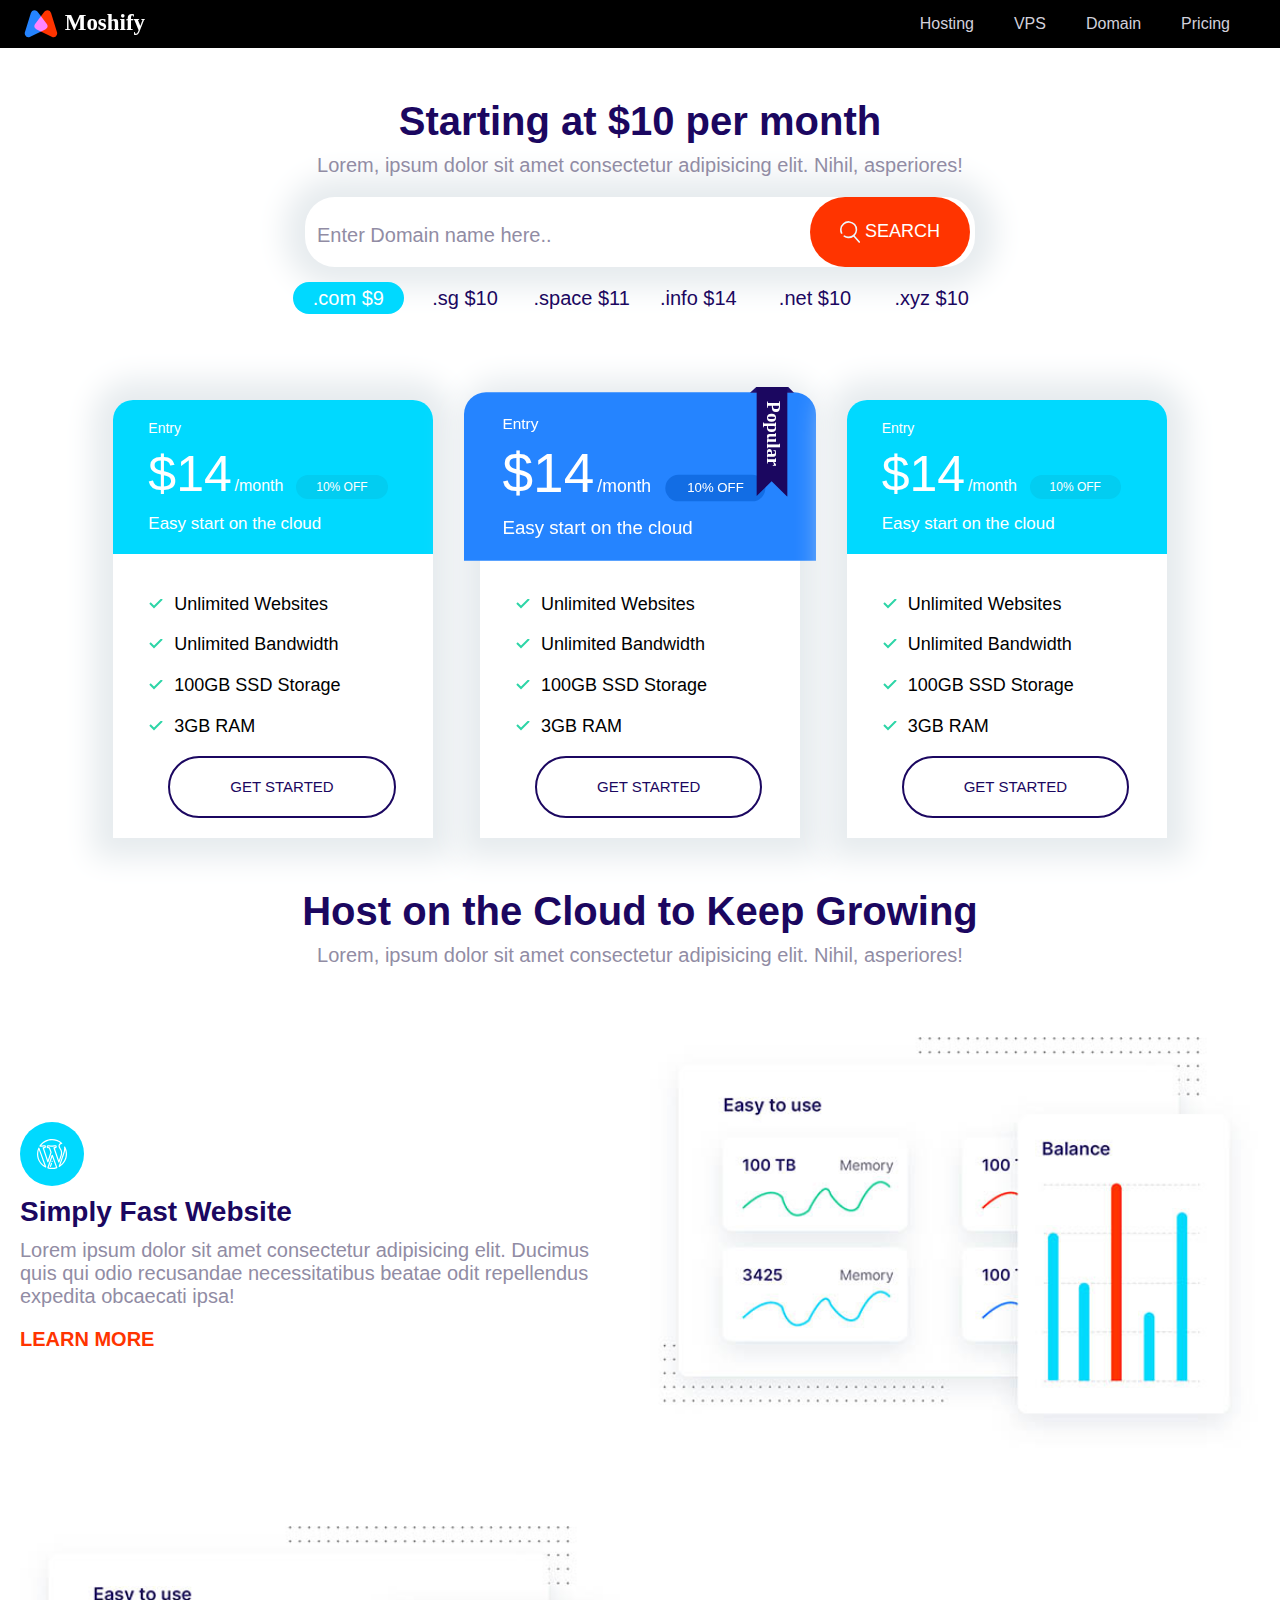
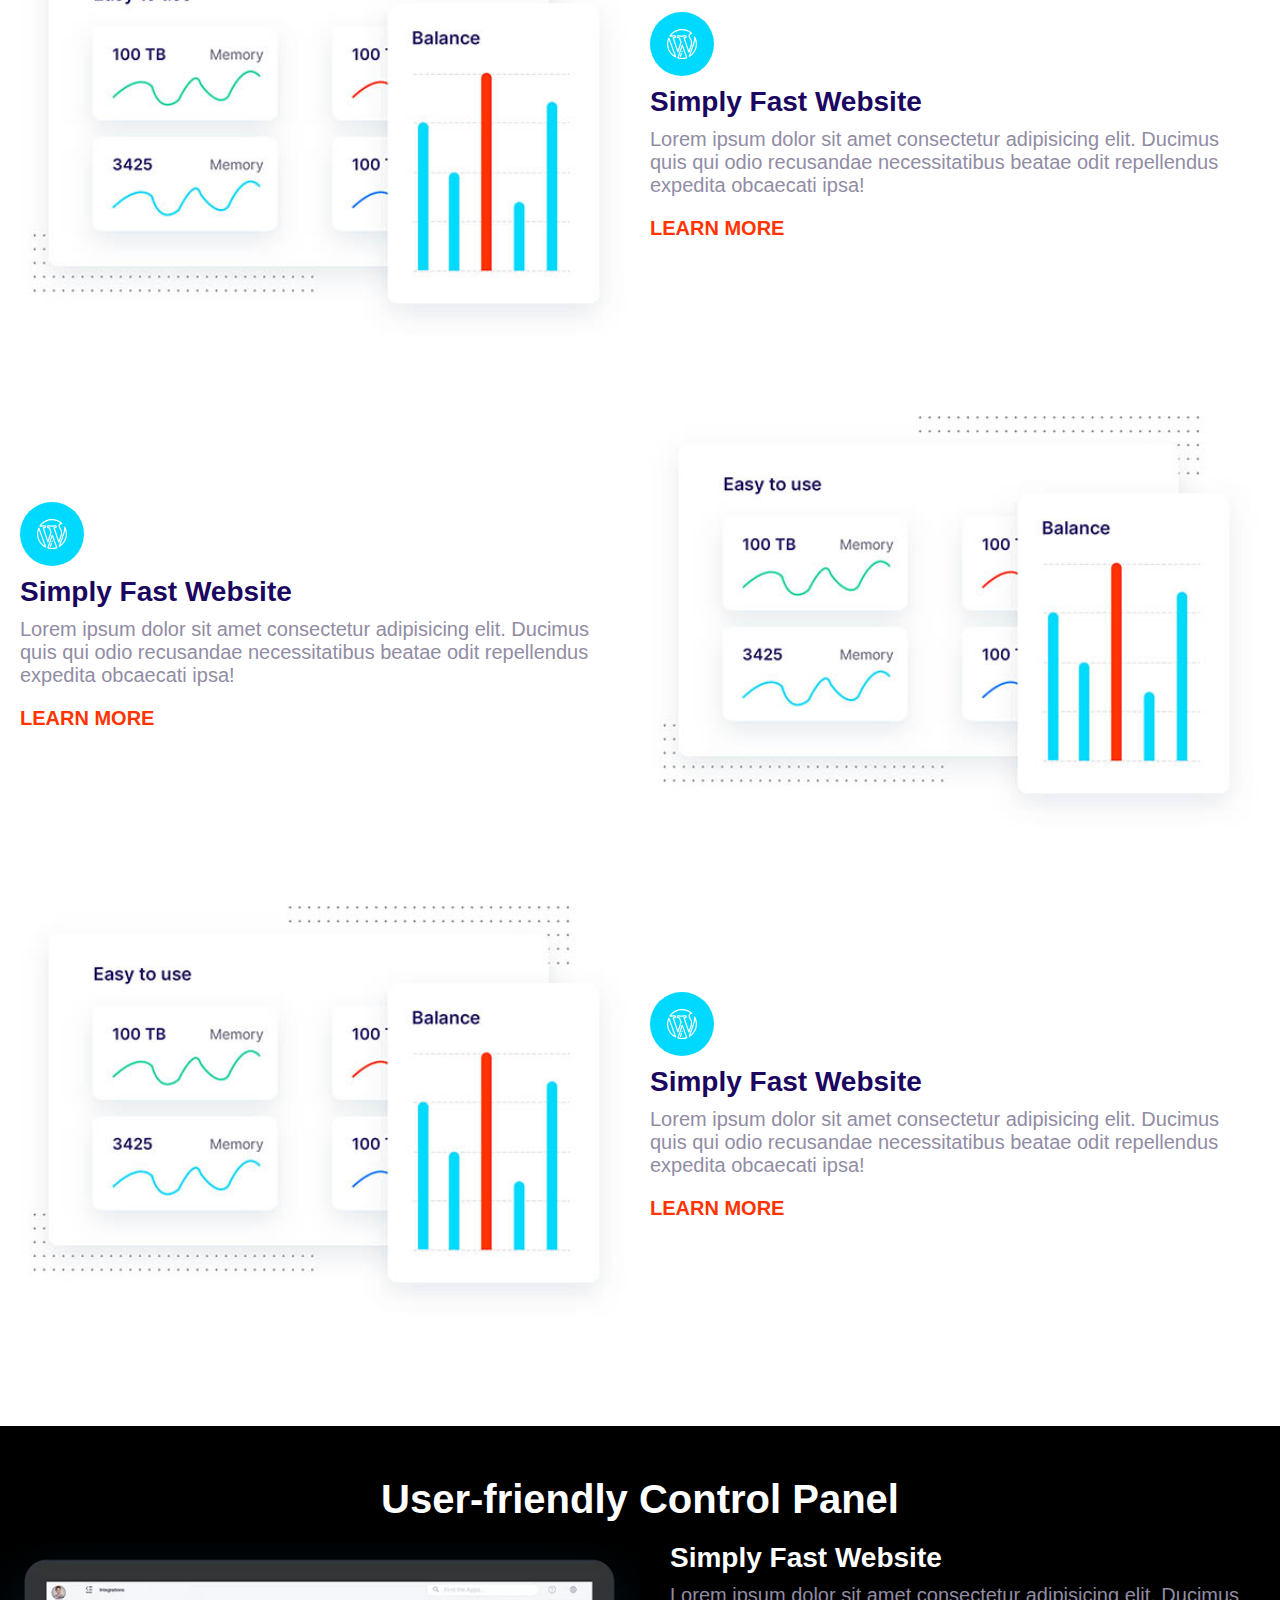
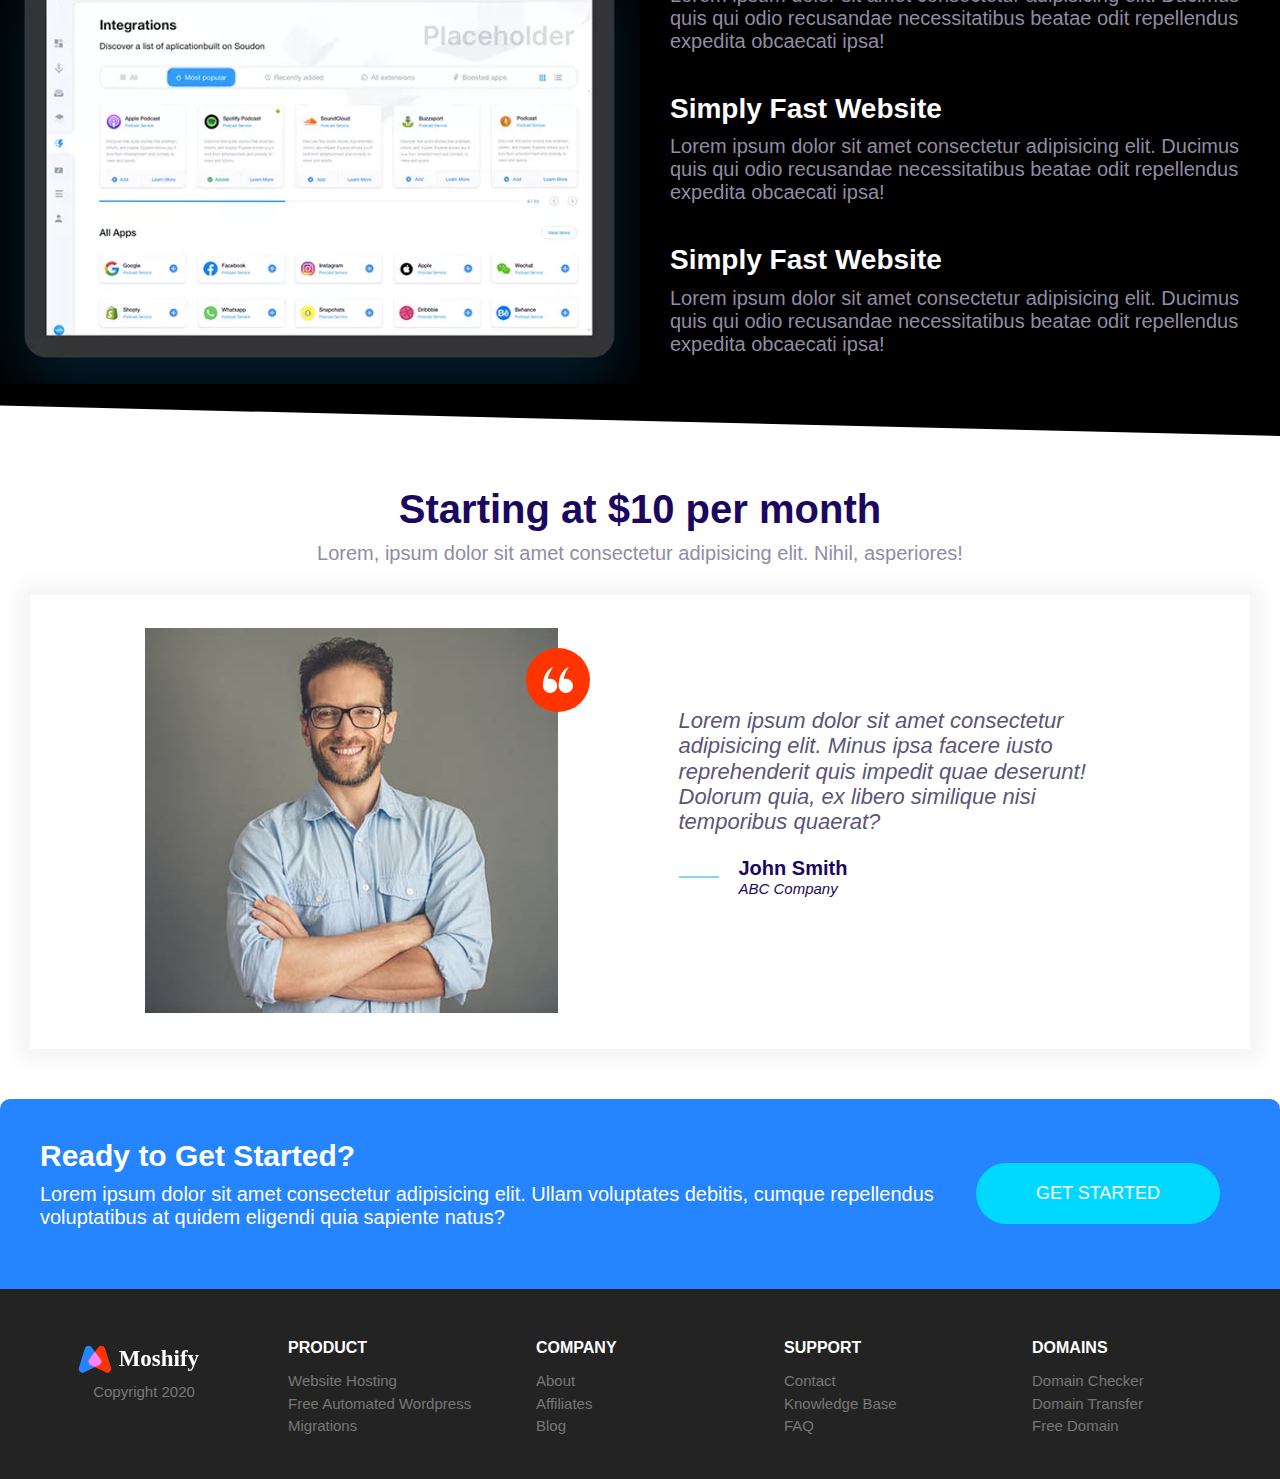
<file: index.html>
<!DOCTYPE html>
<html lang="en">
  <head>
    <meta charset="UTF-8" />
    <meta http-equiv="X-UA-Compatible" content="IE=edge" />
    <meta name="viewport" content="width=device-width, initial-scale=1.0" />
    <title>Document</title>
    <link rel="stylesheet" href="./css/styles.css" />
    <link
      rel="stylesheet"
      href="https://cdnjs.cloudflare.com/ajax/libs/font-awesome/6.2.0/css/all.min.css"
      integrity="sha512-xh6O/CkQoPOWDdYTDqeRdPCVd1SpvCA9XXcUnZS2FmJNp1coAFzvtCN9BmamE+4aHK8yyUHUSCcJHgXloTyT2A=="
      crossorigin="anonymous"
      referrerpolicy="no-referrer"
    />
  </head>
  <body>
    <section id="nav">
      <nav class="nav collapsible">
        <div class="logo">
          <a href=""><img src="./images/logo.svg" alt="" /></a>
          <svg class="icon icon-white">
            <use href="./images/sprite.svg#menu"></use>
          </svg>
        </div>
        <ul class="nav-list">
          <li class="nav-item">Hosting</li>
          <li class="nav-item">VPS</li>
          <li class="nav-item">Domain</li>
          <li class="nav-item">Pricing</li>
        </ul>
        <ul class="nav-list-flex">
          <li class="nav-item">Hosting</li>
          <li class="nav-item">VPS</li>
          <li class="nav-item">Domain</li>
          <li class="nav-item">Pricing</li>
        </ul>
      </nav>
    </section>
    <!-- <section id="hero">
      <div class="hero">
        <div class="hero-left">
          <h1>Cloud Hosting for Pros</h1>
          <p>Deploy your websites in less than 60 seconds</p>
          <button class="btn btn--orange btn--streched">Get Started</button>
        </div>
        <div class="hero-right">
          <img src="./images/banner.webp" alt="" />
        </div>
      </div>
    </section> -->
    <section id="domain">
      <div class="title-subtitle">
        <h2 class="title">Starting at $10 per month</h2>
        <p class="subtitle">
          Lorem, ipsum dolor sit amet consectetur adipisicing elit. Nihil,
          asperiores!
        </p>
      </div>
      <div class="input-group">
        <input
          class="input"
          type="text"
          placeholder="Enter Domain name here.."
        />
        <button class="btn btn--orange">
          <svg class="icon icon-white">
            <use href="./images/sprite.svg#search"></use>
          </svg>
          search
        </button>
      </div>
      <ul class="list">
        <li class="domain-item"><span class="badge badge--sky">.com $9</span></li>
        <li class="domain-item">.sg $10</li>
        <li class="domain-item">.space $11</li>
        <li class="domain-item">.info $14</li>
        <li class="domain-item">.net $10</li>
        <li class="domain-item">.xyz $10</li>
      </ul>
    </section>
    <section id="price-plan">
      <div class="price-card">
        <div class="price-card__header color--sky">
          <h3>Entry</h3>
          <span class="price">$14</span>
          <span class="month">/month</span>
          <span class="badge color--deep-sky">10% OFF</span>
          <h4>Easy start on the cloud</h4>
        </div>
        <div class="price-card__footer">
          <ul class="list">
            <li class="list-item">Unlimited Websites</li>
            <li class="list-item">Unlimited Bandwidth</li>
            <li class="list-item">100GB SSD Storage</li>
            <li class="list-item">3GB RAM</li>
          </ul>
          <button class="btn btn--outline btn--streched">Get Started</button>
        </div>
      </div>
      <div class="price-card">
        <div class="price-card__header popular-badge color--blue">
          <h3>Entry</h3>
          <span class="price">$14</span>
          <span class="month">/month</span>
          <span class="badge color--deep-blue">10% OFF</span>
          <h4>Easy start on the cloud</h4>
        </div>
        <div class="price-card__footer">
          <ul class="list">
            <li class="list-item">Unlimited Websites</li>
            <li class="list-item">Unlimited Bandwidth</li>
            <li class="list-item">100GB SSD Storage</li>
            <li class="list-item">3GB RAM</li>
          </ul>
          <button class="btn btn--outline btn--streched">Get Started</button>
        </div>
      </div>
      <div class="price-card">
        <div class="price-card__header color--sky">
          <h3>Entry</h3>
          <span class="price">$14</span>
          <span class="month">/month</span>
          <span class="badge color--deep-sky">10% OFF</span>
          <h4>Easy start on the cloud</h4>
        </div>
        <div class="price-card__footer">
          <ul class="list">
            <li class="list-item">Unlimited Websites</li>
            <li class="list-item">Unlimited Bandwidth</li>
            <li class="list-item">100GB SSD Storage</li>
            <li class="list-item">3GB RAM</li>
          </ul>
          <button class="btn btn--outline btn--streched">Get Started</button>
        </div>
      </div>
    </section>
    <section id="benefits">
      <div class="title-subtitle">
        <h2 class="title">Host on the Cloud to Keep Growing</h2>
        <p class="subtitle">
          Lorem, ipsum dolor sit amet consectetur adipisicing elit. Nihil,
          asperiores!
        </p>
      </div>
      <div class="whole-media">
        <div class="media">
          <span class="icon-container icon--sky">
            <svg class="icon icon-white">
              <use href="./images/sprite.svg#wordpress"></use>
            </svg>
          </span>
          <h3>Simply Fast Website</h3>
          <p>
            Lorem ipsum dolor sit amet consectetur adipisicing elit. Ducimus
            quis qui odio recusandae necessitatibus beatae odit repellendus
            expedita obcaecati ipsa!
          </p>
          <a href="#" class="arrow-link"
            >learn more
            <i class="fa-solid fa-arrow-right"></i>
          </a>
        </div>
        <div class="media-image">
          <img src="./images/easy.jpg" alt="" />
        </div>
      </div>
      <div class="whole-media">
        <div class="media">
          <span class="icon-container icon--sky">
            <svg class="icon icon-white">
              <use href="./images/sprite.svg#wordpress"></use>
            </svg>
          </span>
          <h3>Simply Fast Website</h3>
          <p>
            Lorem ipsum dolor sit amet consectetur adipisicing elit. Ducimus
            quis qui odio recusandae necessitatibus beatae odit repellendus
            expedita obcaecati ipsa!
          </p>
          <a href="#" class="arrow-link"
            >learn more
            <i class="fa-solid fa-arrow-right"></i>
          </a>
        </div>
        <div class="media-image reverse">
          <img src="./images/easy.jpg" alt="" />
        </div>
      </div>
      <div class="whole-media">
        <div class="media">
          <span class="icon-container icon--sky">
            <svg class="icon icon-white">
              <use href="./images/sprite.svg#wordpress"></use>
            </svg>
          </span>
          <h3>Simply Fast Website</h3>
          <p>
            Lorem ipsum dolor sit amet consectetur adipisicing elit. Ducimus
            quis qui odio recusandae necessitatibus beatae odit repellendus
            expedita obcaecati ipsa!
          </p>
          <a href="#" class="arrow-link"
            >learn more
            <i class="fa-solid fa-arrow-right"></i>
          </a>
        </div>
        <div class="media-image">
          <img src="./images/easy.jpg" alt="" />
        </div>
      </div>
      <div class="whole-media">
        <div class="media">
          <span class="icon-container icon--sky">
            <svg class="icon icon-white">
              <use href="./images/sprite.svg#wordpress"></use>
            </svg>
          </span>
          <h3>Simply Fast Website</h3>
          <p>
            Lorem ipsum dolor sit amet consectetur adipisicing elit. Ducimus
            quis qui odio recusandae necessitatibus beatae odit repellendus
            expedita obcaecati ipsa!
          </p>
          <a href="#" class="arrow-link"
            >learn more
            <i class="fa-solid fa-arrow-right"></i>
          </a>
        </div>
        <div class="media-image reverse">
          <img src="./images/easy.jpg" alt="" />
        </div>
      </div>
    </section>
    <section id="features">
      <div class="features">
        <div class="title-subtitle">
          <h2 class="title">User-friendly Control Panel</h2>
        </div>
        <div class="grid">
          <div class="feature-image">
            <img src="./images/ipad.webp" alt="" />
          </div>
          <div class="medias">
            <div class="media">
              <h3>Simply Fast Website</h3>
              <p>
                Lorem ipsum dolor sit amet consectetur adipisicing elit. Ducimus
                quis qui odio recusandae necessitatibus beatae odit repellendus
                expedita obcaecati ipsa!
              </p>
            </div>
            <div class="media">
              <h3>Simply Fast Website</h3>
              <p>
                Lorem ipsum dolor sit amet consectetur adipisicing elit. Ducimus
                quis qui odio recusandae necessitatibus beatae odit repellendus
                expedita obcaecati ipsa!
              </p>
            </div>
            <div class="media">
              <h3>Simply Fast Website</h3>
              <p>
                Lorem ipsum dolor sit amet consectetur adipisicing elit. Ducimus
                quis qui odio recusandae necessitatibus beatae odit repellendus
                expedita obcaecati ipsa!
              </p>
            </div>
          </div>
        </div>
      </div>
    </section>
    <section id="testimonial">
      <div class="title-subtitle">
        <h2 class="title">Starting at $10 per month</h2>
        <p class="subtitle">
          Lorem, ipsum dolor sit amet consectetur adipisicing elit. Nihil,
          asperiores!
        </p>
      </div>
      <div class="testimonial">
        <div class="img">
          <img src="./images/testimonial.jpg" alt="" srcset="" />
          <span class="icon-container icon--orange relative">
            <svg class="icon icon-white">
              <use href="./images/sprite.svg#quotes"></use>
            </svg>
          </span>
        </div>
        <div class="quote">
          <p>
            Lorem ipsum dolor sit amet consectetur adipisicing elit. Minus ipsa
            facere iusto reprehenderit quis impedit quae deserunt! Dolorum quia,
            ex libero similique nisi temporibus quaerat?
          </p>
          <div class="quote-info">
            <svg class="icon fill-sky">
              <use href="./images/sprite.svg#line"></use>
            </svg>
            <div class="name-designation">
              <h3>John Smith</h3>
              <p>ABC Company</p>
            </div>
          </div>
        </div>
      </div>
    </section>
    <section id="callout">
      <div class="callout">
        <div class="callout__title-subtitle">
          <h2>Ready to Get Started?</h2>
          <p>
            Lorem ipsum dolor sit amet consectetur adipisicing elit. Ullam
            voluptates debitis, cumque repellendus voluptatibus at quidem
            eligendi quia sapiente natus?
          </p>
        </div>
        <div class="callout-btn">
          <button class="btn btn--streched color--sky">Get Started</button>
        </div>
      </div>
    </section>
    <section id="footer">
      <footer class="footer">
        <div class="footer__item collapsible collapsible--expanded">
          <h3>Product</h3>
          <ul class="items">
            <li class="item">Website Hosting</li>
            <li class="item">Free Automated Wordpress</li>
            <li class="item">Migrations</li>
          </ul>
        </div>
        <div class="footer__item collapsible">
          <h3>Company</h3>
          <ul class="items">
            <li class="item">About</li>
            <li class="item">Affiliates</li>
            <li class="item">Blog</li>
          </ul>
        </div>
        <div class="footer__item collapsible">
          <h3>Support</h3>
          <ul class="items">
            <li class="item">Contact</li>
            <li class="item">Knowledge Base</li>
            <li class="item">FAQ</li>
          </ul>
        </div>
        <div class="footer__item collapsible">
          <h3>Domains</h3>
          <ul class="items">
            <li class="item">Domain Checker</li>
            <li class="item">Domain Transfer</li>
            <li class="item">Free Domain</li>
          </ul>
        </div>
        <div class="footer__image">
          <img src="./images/logo.svg" alt="" />
          <p>Copyright 2020</p>
        </div>
      </footer>
    </section>
    <script src="./js/main.js"></script>
  </body>
</html>
</file>
<file: css/styles.css>
/* #region setup */

@import "./normalize.css";

:root {
  --color-font: #1b0760;
  --color-orange: #ff3400;
  --color-blue: #2584ff;
  --color-sky: #00d9ff;
}

*,
*::after,
*::before {
  box-sizing: border-box;
}

html {
  font-size: 62.5%;
  font-family: Arial, Helvetica, sans-serif;
}

h1 {
  font-size: 8rem;
  color: #fff;
  margin: 0;
}

h2 {
  font-size: 4rem;
  color: var(--color-font);
  margin: 0;
}

h3 {
  font-size: 2.4rem;
  color: var(--color-font);
  margin: 0;
}

h4 {
  font-size: 1.6rem;
  color: #fff;
  margin: 0;
}

p {
  font-size: 1.8rem;
  margin: 0;
}

@media screen and (min-width: 768px) {
  h1 {
    font-size: 6rem;
  }

  h2 {
    font-size: 4rem;
  }

  h3 {
    font-size: 2.8rem;
  }

  h4 {
    font-size: 2.5rem;
  }

  p {
    font-size: 2rem;
  }
}

/* #endregion */

/* #region button */

.btn {
  font-size: 1.8rem;
  border: 0;
  border-radius: 4rem;
  text-transform: uppercase;
  padding: 2rem 3rem;
  color: #fff;
  font-weight: 500;
}

.btn--orange {
  background-color: var(--color-orange);
}

.btn--sky {
  background-color: var(--color-sky);
}

.btn--streched {
  margin: 0 2rem;
  padding: 2rem 6rem;
  white-space: nowrap;
}

.btn--outline {
  border: 2px solid var(--color-font);
  color: var(--color-font);
  background-color: #fff;
}

/* #endregion */

/* #region arrow link */

.arrow-link {
  color: var(--color-orange);
  font-size: 2rem;
  font-weight: 600;
  text-decoration: none;
  text-transform: uppercase;
}

.arrow-link:hover i {
  margin-left: 1rem;
}

/* #endregion */

/* #region icon */

.icon-container {
  display: flex;
  height: 64px;
  width: 64px;
  border-radius: 60%;
  justify-content: center;
  align-items: center;
}

.icon--orange {
  background-color: var(--color-orange);
}

.icon--sky {
  background-color: var(--color-sky);
}

.icon {
  height: 30px;
  width: 30px;
}

.icon-white {
  fill: #fff;
}

.fill-sky {
  fill: var(--color-sky);
}

/* #endregion */

/* #region title-subtitle */

.title-subtitle {
  text-align: center;
}

.title {
  color: var(--color-font);
}

.subtitle {
  margin-top: 1rem;
  color: #918ca4;
}

/* #endregion */

/* #region input-group */

.input-group {
  /* border: 0.5px solid rgb(145, 140, 164); */
  display: flex;
  border-radius: 3rem;
  max-width: 670px;
  margin: 0 auto;
  box-shadow: rgb(230, 235, 238) 0 0 30px 20px;
}

.input-group .input {
  flex-grow: 1;
  margin-left: 1rem;
  border-radius: 3rem;
  border: 0;
  font-size: 3rem;
  width: 0;
  outline: 0;
}

.input-group .input::placeholder {
  font-size: 2rem;
  color: rgb(145, 140, 164);
}

.input-group .btn {
  margin: 0 0.5rem;
}

.btn .icon {
  vertical-align: middle;
  width: 2rem;
}

/* #endregion */

/* #region badge */

.badge {
  font-size: 2rem;
  padding: 0.5rem 2rem;
  border-radius: 3rem;
  white-space: nowrap;
}

.badge--sky {
  background-color: var(--color-sky);
  color: #fff;
}

/* #endregion */

/* #region list */

.list {
  list-style: none;
  font-size: 2rem;
}

.list-item {
  margin-bottom: 2rem;
}

.list-item::before {
  content: url("../images/tick.svg");
  margin-right: 1rem;
}

/* #endregion */

/* #region media */

.media h3 {
  margin: 1rem 0;
  color: var(--color-font);
}

.media p {
  margin-bottom: 2rem;
  color: #918ca4;
}

/* #endregion */

/* #region testimonial */

.testimonial {
  padding: 3.3rem;
  display: grid;
  gap: 2rem;
  margin: 1rem;
  box-shadow: rgb(243, 243, 243) 0 0 20px 10px;
}

.img {
  position: relative;
  max-width: 600px;
  margin: 0 auto;
}

.testimonial img {
  width: 100%;
}

.relative {
  position: absolute;
  right: -32px;
  top: 2rem;
}

.quote {
  max-width: 500px;
  margin: 0 auto;
}

.quote p {
  font-size: 2.2rem;
  color: #5c5577;
  font-style: italic;
  margin-bottom: 2.2rem;
}

.quote-info {
  display: flex;
}

.quote-info .icon {
  height: 4rem;
  width: 4rem;
}

.name-designation {
  margin-left: 2rem;
}

.name-designation h3 {
  font-size: 2rem;
  color: var(--color-font);
}

.name-designation p {
  font-size: 1.5rem;
  color: var(--color-font);
}

@media screen and (min-width: 768px) {
  .testimonial {
    grid-template-columns: 1fr 1fr;
    gap: 0;
  }

  .quote {
    padding: 8rem 0;
    padding-right: 4rem;
  }
}

/* #endregion */

/* #region price-card */

.price-card {
  max-width: 350px;
  margin: 0 auto;
  margin-top: 2rem;
  border-radius: 20px 20px 0 0;
  box-shadow: rgb(230, 235, 238) 0 0 30px 20px;
  position: relative;
}

.price-card .popular-badge {
  transform: scale(1.1);
}

.price-card:hover {
  transform: scale(1.05);
}

.price-card .popular-badge:hover {
  transform: scale(1.15);
}

.price-card__header {
  border-radius: 20px 20px 0 0;
  color: #fff;
  padding: 2rem 3.5rem;
}

.popular-badge::before {
  content: url(../images/popular.svg);
  width: 4rem;
  position: absolute;
  top: -0.5rem;
  right: 2rem;
}

.color--sky {
  background-color: var(--color-sky);
}

.color--blue {
  background-color: var(--color-blue);
}

.price-card__header h3 {
  color: #fff;
  font-size: 2.4rem;
  font-weight: 400;
  margin-bottom: 1rem;
}

.price-card__header .price {
  font-size: 5rem;
}

.price-card__header .month {
  font-size: 2rem;
  margin-right: 1rem;
}

.price-card__header .badge {
  font-size: 1.6rem;
}

.color--deep-sky {
  background-color: #02cdf1;
}

.color--deep-blue {
  background-color: #126de4;
}

.price-card__header h4 {
  font-size: 2rem;
  font-weight: 300;
  margin-top: 1rem;
}

.price-card__footer {
  padding: 2rem 3.5rem;
}

.price-card .list {
  padding-left: 0;
}

/* #endregion */

/* #region callout */

.callout {
  background-color: var(--color-blue);
  color: #fff;
  border-radius: 10px 10px 0 0;
  padding: 4rem;
  text-align: center;
}

.callout__title-subtitle h2 {
  color: #fff;
  font-size: 3rem;
  margin-bottom: 1rem;
}

.callout__title-subtitle p {
  color: #fff;
  font-size: 2rem;
  margin-bottom: 2rem;
}

.callout-btn {
  align-self: center;
}

@media screen and (min-width: 768px) {
  .callout {
    display: flex;
    text-align: left;
  }
}

/* #endregion */

/* #region hero */

.hero {
  background-color: #000;
  padding: 5rem 2rem 9rem 2rem;
  clip-path: polygon(0% 0%, 100% 0%, 100% 91%, 0% 100%);
}

.hero-left {
  text-align: center;
}

.hero-left h1 {
  font-size: 6rem;
  margin-bottom: 1rem;
}

.hero-left p {
  color: #b9c3cf;
  margin: 2rem 0 4rem 0;
}

.hero-right img {
  width: 100%;
}

@media screen and (min-width: 768px) {
  .hero {
    display: flex;
  }

  .hero-left {
    display: flex;
    flex-direction: column;
    text-align: left;
    justify-content: center;
  }

  .hero-left .btn {
    max-width: 25rem;
  }
}

/* #endregion */

/* #region nav */

.nav {
  background-color: #000;
  padding: 1rem;
}
.logo img {
  height: 100%;
}
.nav-list-flex {
  display: none;
}

.nav .logo {
  display: flex;
  justify-content: space-between;
  padding-right: 1rem;
}

.logo img {
  width: 100%;
  max-width: 160px;
}

.logo .icon {
  align-self: center;
}

.nav .nav-list {
  color: #d2d0db;
  list-style: none;
  margin: 0;
  padding-left: 2rem;
  max-height: 0;
  opacity: 0;
  overflow: hidden;
  transition: all 1s;
}

.nav-item {
  font-size: 2rem;
  padding: 0.5rem 0;
  border-bottom: 1px solid #918ca4;
}

.nav-item:last-child {
  border: 0;
}

.collapsible--expanded .icon {
  transform: rotate(90deg);
  transition: transform 1s;
}

.collapsible--expanded .nav-list {
  max-height: 100vh;
  opacity: 1;
}

@media screen and (min-width: 768px) {
  .nav .icon {
    display: none;
  }

  .nav-list {
    display: none;
  }

  .nav {
    display: flex;
    justify-content: space-between;
    padding: 0 3rem 0 1rem;
  }

  .nav-list-flex {
    display: flex;
    color: #d2d0db;
    list-style: none;
  }

  .nav-list-flex .nav-item {
    font-size: 1.6rem;
    border: 0;
    margin: 0 2rem;
  }
}

/* #endregion */

/* #region footer */

.footer {
  background-color: #232323;
  padding: 3rem 2rem;
}

.footer__item {
  padding: 2rem;
  padding-bottom: 0;
  border-bottom: 1px solid #777777;
}

.footer h3 {
  color: #fff;
  text-transform: uppercase;
}

.footer .items {
  color: #777777;
  list-style: none;
  padding: 1rem 0;
  font-size: 2rem;
}

.footer .item {
  margin: 0.5rem 0;
}

.footer .collapsible .items {
  max-height: 0;
  overflow: hidden;
  margin: 0;
  opacity: 0;
  transition: all 1s;
}

.footer .collapsible--expanded .items {
  max-height: 100vh;
  overflow: block;
  margin: 0;
  opacity: 1;
}

.footer__image {
  text-align: center;
  color: #777777;
  max-width: 300px;
  margin: 2rem auto;
}

@media screen and (min-width: 768px) {
  
  .footer {
    display: grid;
    grid-template-columns: repeat(5, 1fr);
  }

  .footer__image {
    order: -1;
  }

  .footer__image p {
    font-size: 1.5rem;
  }

  .footer__image img {
    max-width: 160px;
  }

  .footer__item {
    border: 0;
  }

  .footer__item h3 {
    font-size: 1.6rem;
  }

  .footer__item .item {
    font-size: 1.5rem;
  }

  .footer .collapsible .items {
    max-height: 100vh;
    opacity: 1;
  }
}

/* #endregion */

/* #region domain-section */

#domain {
  padding: 5rem 2rem;
}

#domain .title-subtitle .subtitle{
  color: #918ca4;
  margin-bottom: 2rem;
}

#domain .list {
  display: grid;
  grid-template-columns: 1fr 1fr;
  grid-template-rows: 1fr 1fr 1fr;
  margin-top: 3rem;
  max-width: 350px;
  height: 150px;
  justify-items: center;
  align-items: center;
  color: var(--color-font);
}

@media screen and (min-width: 768px) {
  #domain .list {
    grid-template-columns: repeat(6, 1fr);
    grid-template-rows: 1fr;
    height: 100%;
    max-width: 700px;
    margin: 2rem auto;
    padding-left: 0;
  }
}

/* #endregion */

/* #region price-plan-section */

@media screen and (min-width: 1024px) {
  #price-plan {
    display: grid;
    grid-template-columns: repeat(3, 1fr);
    max-width: 1100px;
    margin: 0 auto;
  }

  #price-plan .price-card {
    max-width: 320px;
  }

  #price-plan .price-card h3 {
    font-size: 1.4rem;
  }
  #price-plan .price-card .price {
    font-size: 5rem;
  }
  #price-plan .price-card .month {
    font-size: 1.6rem;
  }
  #price-plan .price-card .badge {
    font-size: 1.2rem;
  }
  #price-plan .price-card h4 {
    font-size: 1.7rem;
  }
  #price-plan .price-card .list-item {
    font-size: 1.8rem;
  }
  #price-plan .price-card .btn {
    font-size: 1.5rem;
  }
}

/* #endregion */

/* #region benefits-section */

#benefits {
  padding: 5rem 2rem;
}

#benefits .whole-media {
  margin: 5rem 0;
}

.media-image img {
  margin-top: 2rem;
  width: 100%;
}

@media screen and (min-width: 768px) {
  #benefits .whole-media {
    display: grid;
    grid-template-columns: 1fr 1fr;
    gap: 2rem;
  }

  #benefits .media {
    display: flex;
    flex-direction: column;
    justify-content: center;
  }

  .whole-media .reverse {
    order: -1;
  }
}

/* #endregion */

/* #region features section */

.features {
  background-color: #000;
  color: #fff;
  clip-path: polygon(100% 0%, 0% 0%, 0% 95%, 100% 100%);
  padding-bottom: 5rem;
}

.features .title {
  color: #fff;
  padding-top: 5rem;
}

.feature-image img {
  width: 100%;
  margin-top: 2rem;
}

.features .media h3 {
  color: #fff;
}

.features .media {
  margin: 2rem 3rem;
  padding: 1rem 0;
}

@media screen and (min-width:768px) {
  #features .grid {
    display: grid;
    grid-template-columns: 1fr 1fr;
  }

  #features .media {
    margin-top: 0;
    margin-bottom: 0;
    padding-bottom: 0;
  }

  #featues .media h3 {
    font-size: 2.4rem;
  }

  #featues .media p {
    font-size: 1.8rem;
  }
}

/* #endregion */

/* #region testimonial section */

#testimonial {
  margin: 5rem 2rem;
}

#testimonial .title-subtitle {
  margin-bottom: 3rem;
}

/* #endregion */
</file>
